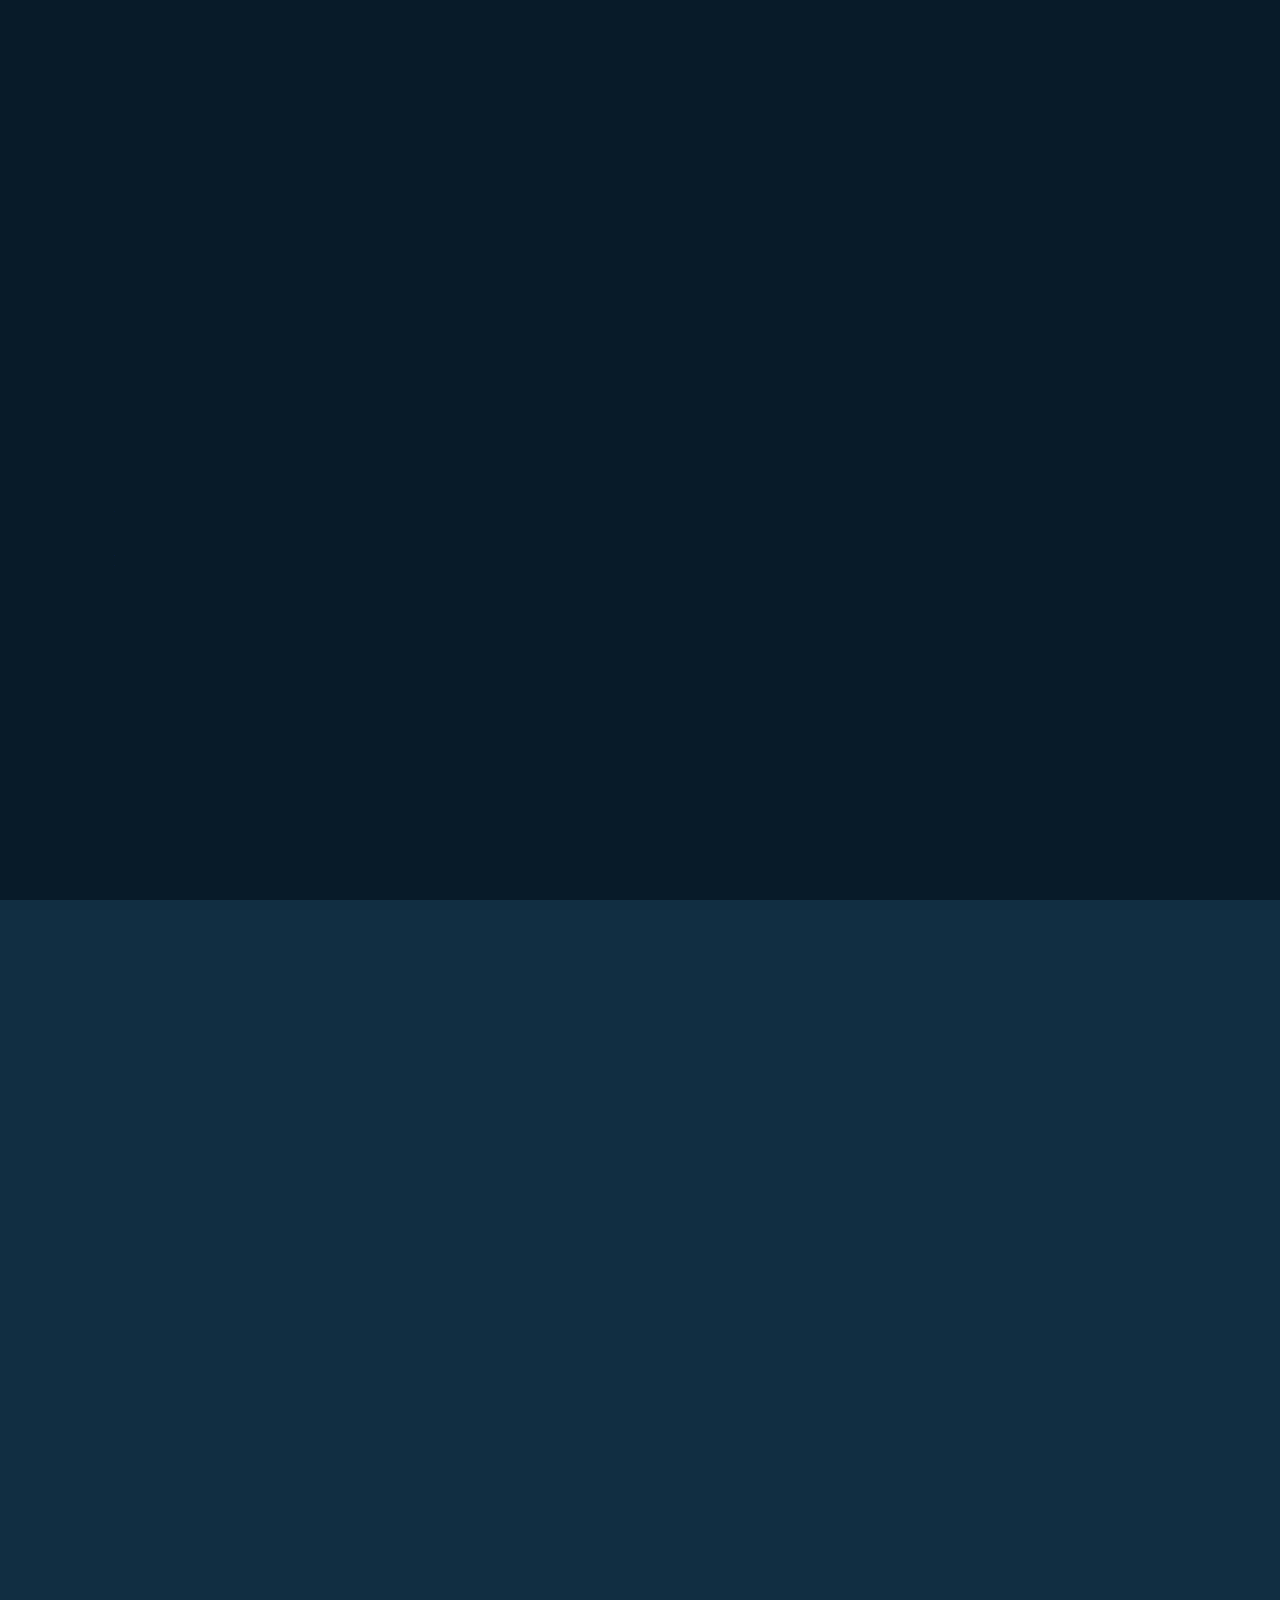
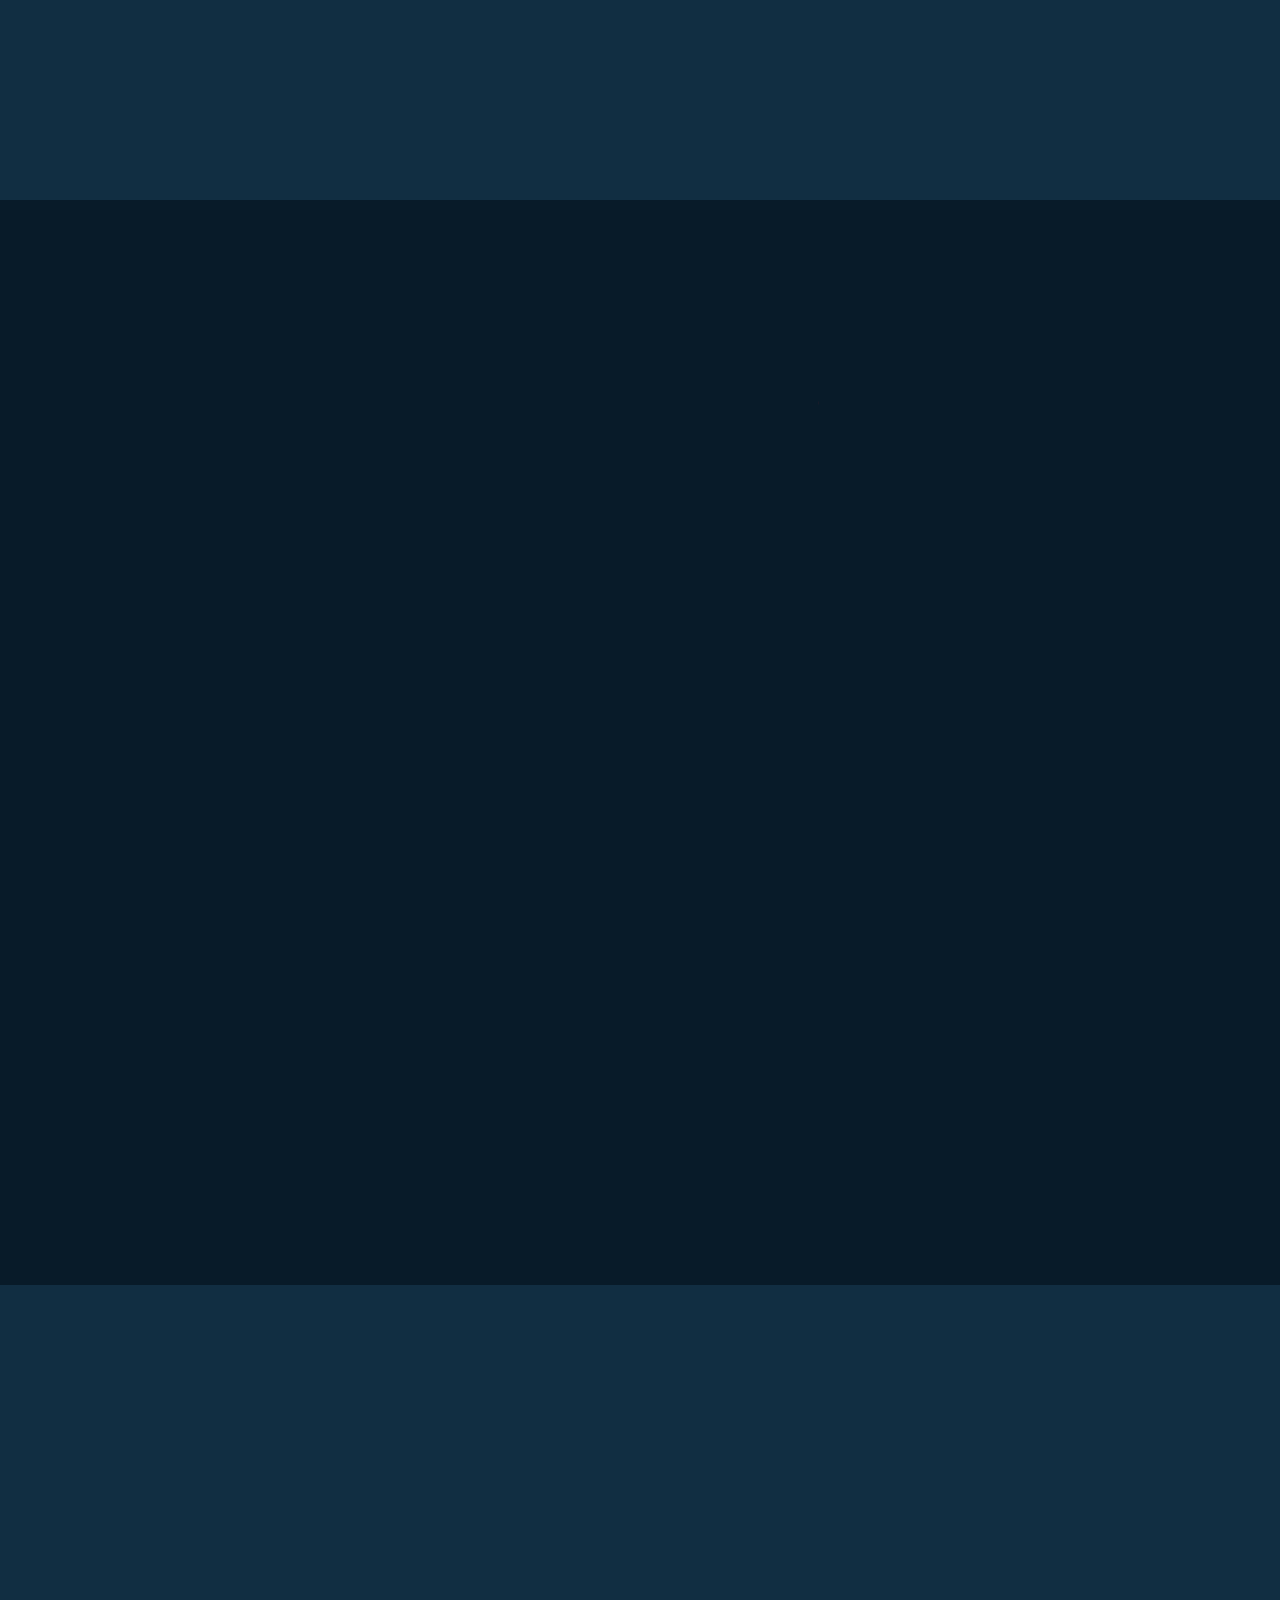
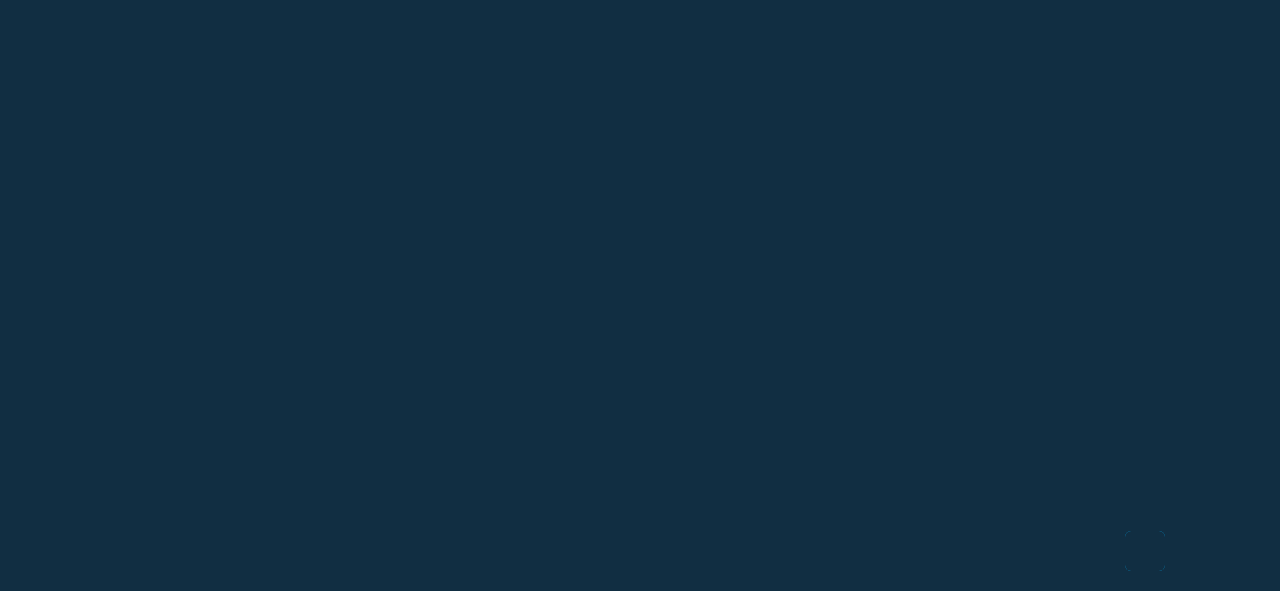
<file: index.html>
<!DOCTYPE html>
<html lang="en">
<head>
    <meta charset="UTF-8">
    <meta name="viewport" content="width=device-width, initial-scale=1.0">
    <title>Personal Portfolio Website</title>
    <link rel="stylesheet" href="style.css">
    <link href='https://unpkg.com/boxicons@2.1.4/css/boxicons.min.css' rel='stylesheet'>

</head>
<body>
    <header class="header">
        <a href="#" class="logo">Pouyan. <span class="animate" style="--i:1;"></span></a>

        <div class="bx bx-menu" id="menu-icon"> <span class="animate" style="--i:2;"></span></div>

        <nav class="navbar">
            <a href="#home" class="active">Home</a>
            <a href="#about">About</a>
            <a href="#education">Education</a>
            <a href="#skills">Skills</a>
           <!-- <a href="#contact">Contact</a> -->

            <span class="active-nav"></span>
            <span class="animate" style="--i:2;"></span>
        </nav>

        <span class="active-nav"></span>
    </header>

    <section class="home show-animate"  id="home">
        <div class="home-content">
            <h1> Hi,I'm Pouyan Batavani <span class="animate" style="--i:2;"></span></h1>
            <div class="text-animate">
            <h3>Frontend Developer | Graphic Designer</h3>
            <span class="animate" style="--i:3;"></span><br>
        </div>
            <p>
                I am a dedicated and versatile web professional skilled in both front-end and back-end development. With two years of experience, I specialize in crafting captivating and functional websites from scratch.
                <br>
                Proficient in HTML, CSS, and JavaScript, I create visually appealing and responsive user interfaces that engage and delight visitors. My expertise extends to server-side technologies like C# and ASP.NET, enabling me to build efficient, feature-rich applications that handle data management and user authentication seamlessly.
                <br>
                Alongside my technical abilities, I bring a creative touch to design. Drawing from three years of experience with 3D software like Blender and Cinema 4D, I infuse projects with stunning visual elements and animations, enhancing the overall user experience.
                <br>
             <!--  My commitment to delivering high-quality results is evident in my seamless transition between tools and languages. I am humbly dedicated to continuously improving and adapting to meet the needs of every project. It is my honor to contribute my unique skill set to the world of web development and design.>
             --><span class="animate" style="--i:4;"></span> </p>
              <div class="btn-box">
               <!--<a href="#" id='s' class="btn">Hire Me</a>--> 
                <a href="mailto:pouyanbat@yahoo.com" id='s' class="btn">Let's Talk</a>
                <span class="animate" style="--i:5;"></span>
              </div>
              <br>
        </div>
        <div class="home-sci">
                
                <a href="https://www.linkedin.com/in/pouyan-batavani-419762247/"><i class='bx bxl-linkedin' ></i></a>
            <a href="https://github.com/Pouyanbatavani"><i class='bx bxl-github'></i></a> 
            <a href="https://t.me/p00uyanb"><i class='bx bxl-telegram' ></i></a>
            <span class="animate" style="--i:6;"></span>
        </div>

        <div class="home-imghover"></div>
        <span class="animate home-img" style="--i:7;"></span>
    </section>

    <!--about section Design-->
    <section class="about" id="about">
        <h2 class="heading">About <span>Me</span> <span class="animate scroll" style="--i:1;"></span></h2>
        <div class="about-img">
            <img src="about.jpg" alt="">
            <span class="circle-spin"></span>
            <span class="animate scroll" style="--i:2;"></span>
        </div>

        <div class="about-content">
            <h3>Frontend Developer | Graphic designer<span class="animate scroll" style="--i:3;"></span></h3>
            <p>
                I am a dedicated and versatile web professional skilled in both front-end and back-end development. With two years of experience, I specialize in crafting captivating and functional websites from scratch.
                <br>
                Proficient in HTML, CSS, and JavaScript, I create visually appealing and responsive user interfaces that engage and delight visitors. My expertise extends to server-side technologies like C# and ASP.NET, enabling me to build efficient, feature-rich applications that handle data management and user authentication seamlessly.
                <br>
                <span class="animate scroll" style="--i:4;"></span>
            </p>

            <div class="btn-box btns">
                <a href="#" class="btn">Read More</a>
                <span class="animate scroll" style="--i:5;"></span>
            </div>
        </div>
    </section>

    <!--education section-->
    <section class="education" id="education">
        <h2 class="heading">My <span>Journey</span><span class="animate scroll" style="--i:1;"></span></h2>
        <div class="education-row">
            <div class="education-column">
                <h3 class="title">Education <span class="animate scroll" style="--i:2;"></span></h3>
                <div class="education-box">
                    <div class="education-content">
                        <div class="content">
                            <div class="year"><i class="bx bxs-calendar"></i>2023-2024 (expected)</div>
                            <h3>Bachelor of Web development - Harvard Online Courses</h3>
                            <p> <b>Harvard University's Full-Stack Developer Program on edX</b>, mastering both front-end and back-end web development, including:
                                Introduction to essential web technologies (HTML, CSS, JavaScript)
                                Advanced front-end techniques such as responsive design and user experience optimization
                                Proficiency in server-side programming languages (Python)
                                Comprehensive understanding of database management and deployment strategies</p>
                        </div>
                    </div>
                    <div class="education-content">
                        <div class="content">
                            <div class="year"><i class="bx bxs-calendar"></i>2020-2022 (expected)</div>
                            <h3>Bachelor of Programming - Modhej Academy</h3>
                            <p>This academy provides a comprehensive programming education covering diverse areas such as:
                                 Windows, web, and mobile development. Students learn technologies like  C#, ASP.NET, Flutter, Dart, HTML/CSS, jQuery, Angular, and Bootstrap.
                                  The curriculum includes hands-on projects and is taught by experienced instructors, preparing students for successful careers in programming across different domains.</p>
                        </div>
                    </div>
                    <div class="education-content">
                        <div class="content">
                            <div class="year"><i class="bx bxs-calendar"></i>2017-2019</div>
                            <h3>Bachelor of Architecture - Academy</h3>
                            <p>The academy, renowned for its architectural achievements across various international locations, 
                                has also played a pivotal role in shaping My education. Benefiting from its wealth of experience,
                                i've gained valuable insights into architectural projects in cities like Dubai, Tbilisi, Tehran, and Italy. Alongside its extensive project portfolio,
                                the academy's educational program has equipped me with proficiency in 3D software and a deep understanding of architectural principles.
                                This combination of hands-on experience and educational excellence sets me apart as an architect capable of merging creative design with practical functionality.</p>
                        </div>
                    </div>
                    <span class="animate scroll" style="--i:3;"></span>
                </div>
            </div>
            <div class="education-column">
                <h3 class="title">Experience <span class="animate scroll" style="--i:5;"></span></h3>
                <div class="education-box">
                    <div class="education-content">
                        <div class="content">
                            <div class="year"><i class="bx bxs-calendar"></i>2022</div>
                            <h3>Web Developer -Upwork</h3>
                            <p> Freelancing as a Front-end Developer and designer                               </p>
                        </div>
                    </div>
                    <div class="education-content">
                        <div class="content">
                            <div class="year"><i class="bx bxs-calendar"></i>2021-2021</div>
                            <h3>Graphic Design | Web Developer -Rootix </h3>
                            <p>Content production team-Nft's creator
                           </p>
                        </div>
                    </div>
                    <div class="education-content">
                        <div class="content">
                            <div class="year"><i class="bx bxs-calendar"></i>2017-2019</div>
                            <h3>interior designer-Process Int Group</h3>
                            <p>Interior designer and facility engineer
                                </p>
                        </div>
                    </div>
                    <span class="animate scroll" style="--i:6;"></span>
                </div>
            </div>
        </div>
    </section>


<!--skills section-->

<section class="skills" id="skills">
    <h2 class="heading">My <span>Skills</span><span class="animate scroll" style="--i:1;"></span></h2>


    <div class="skills-row">
        <div class="skills-column">
            <h3 class="title">Programming Skills<span class="animate scroll" style="--i:2;"></span></h3>
            
            <div class="skills-box">
                <div class="skills-content">
                    <div class="progress">
                        <h3>C#-ASP.Net <span>70%</span></h3>
                        <div class="bar"><span></span></div>
                    </div>

                        <div class="progress">
                            <h3>HTML <span>80%</span></h3>
                            <div class="bar"><span></span></div>
                        </div>
                    

                            <div class="progress">
                                <h3>CSS <span>80%</span></h3>
                                <div class="bar"><span></span></div>
                            </div>
                                <div class="progress">
                                    <h3>jQuery <span>70%</span></h3>
                                    <div class="bar"><span></span></div>
                                </div>
                                    <div class="progress">
                                        <h3>Sql <span>65%</span></h3>
                                        <div class="bar"><span></span></div>
                                 </div>
                                    <div class="progress">
                                        <h3>WordPress <span>80%</span></h3>
                                        <div class="bar"><span></span></div>
                                 </div>
                </div>
                <span class="animate scroll" style="--i:3;"></span>
            </div>
        </div>

        <div class="skills-column">
            <h3 class="title">Graphic Design Skills<span class="animate scroll" style="--i:5;"></span></h3>
            <div class="skills-box">
                <div class="skills-content">
                    <div class="progress">
                        <h3>Figma<span>70%</span></h3>
                        <div class="bar"><span></span></div>
                    </div>

                        <div class="progress">
                            <h3> Blender <span> 90% </span></h3>
                            <div class="bar"><span></span></div>
                        </div>
                            <div class="progress">
                                <h3>Cinema 4d <span>70%</span></h3>
                                <div class="bar"><span></span></div>
                            </div>
                                <div class="progress">
                                    <h3>3d's Max <span>65%</span></h3>
                                    <div class="bar"><span></span></div>
                                </div>
                                    <div class="progress">
                                        <h3>Adobe PhotoShop <span>85%</span></h3>
                                        <div class="bar"><span></span></div>
                                 </div>
                                    <div class="progress">
                                        <h3>Adobe Primere <span>70%</span></h3>
                                        <div class="bar"><span></span></div>
                                 </div>
                </div>
                <span class="animate scroll" style="--i:6;"></span>
            </div>
        </div>
    </div>
</section>

<!--contact section design
<section class="contact" id="contact">
    <h2 class="heading">contact <span>Me!</span><span class="animate scroll" style="--i:1;"></span></h2>

    <form action="#">
        <div class="input-box">
            <div class="input-field">
                <input type="text" placeholder="Full Name"
                required>
                <span class="focus"></span>
            </div>
            <div class="input-field">
                <input type="text" placeholder="Email Address" required>
                <span class="focus"></span>
            </div>
            <span class="animate scroll" style="--i:3;"></span>
        </div>

        <div class="input-box">
            <div class="input-field">
                <input type="number" placeholder="Mobile Number"
                required>
                <span class="focus"></span>
            </div>
            <div class="input-field">
                <input type="text" placeholder="Email Subject" required>
                <span class="focus"></span>
                </div>
                <span class="animate scroll" style="--i:5;"></span>
        </div>


        <div class="textarea-field">
            <textarea name="" id="" cols="30" rows="10" placeholder=""Your Message required></textarea>
            <span class="focus"></span>
            <span class="animate scroll" style="--i:7;"></span>
        </div>
        <div class="btn-box btns">
            <button type="submit" class="btn">Submit</button>
            <span class="animate scroll" style="--i:9;"></span>
        </div>
    </form>
</section> -->


<footer class="footer">
    <div class="footer-text">
        <p>Copy &copy:2023 by Pouyan | All Rights Reserved. </p>
        
        <span class="animate scroll" style="--i:1;"></span>
    </div>

    <div class="footer-iconTop">
        <a href="#"><i class="bx bx-up-arrow-alt"></i></a>
        <span class="animate scroll" style="--i:2;"></span>
    </div>
</footer>


<script src="js/script.js"></script>
    
</body> 
</html>
</file>
<file: style.css>
@import url(); 

  *{
    margin: 0;
    padding: 0;
    box-sizing:border-box;
    font-family: 'poppins',sans-serif;
    text-decoration: none;
    border: none;
    outline: none;
    scroll-behavior: smooth;

  }
  :root{
    --bg-color:#081b29;
    --second--bg-color:#112e42;
    --text-color:#ededed;
    --main-color:#00abf0;
  }

  html{
    font-size: 62.5%;
    overflow-x: hidden;
  }

  body{
   background: var(--bg-color);
   color:var(--text-color);

  }

  .header{
    position: fixed;
    top: 0;
    left: 0;
    width: 100%;
    padding: 2rem 9%;
    background: transparent;
    display: flex;
    justify-content: space-between;
    align-items: center;
    z-index: 100;
    transition: .3s;
  }

  .header.sticky {
    background:var(--bg-color);
  }

  .logo{
    position: relative;
    font-size: 25px;
    color: var(--text-color);
    text-decoration: none;
    font-weight: 600;
    
  }

  /*.logo::before{
    content: '';
    position: absolute;
    top: 0;
    right: 0;
    width: 100%;
    height: 100%;
    background:var(--bg-color);
    animation: showRight 1s ease forwards;
    animation-delay: .4s;
  }*/
  .navbar{
    position: relative;
  }

  .navbar a { 
    font-size: 18px;
    color: var(--text-color);
    text-decoration: none;
    font-weight: 500;
    margin-left: 35px;
    transition: .3s;
  }
  .navbar a:hover,
  .navbar a.active{
     color:var(--bg-color)
  }

  #menu-icon{
    margin-left: 65%;
    position: relative;
    font-size: 3.6rem;
    color: var(--text-color);
    cursor: pointer;
    display: none;
  }

  section{
    min-height: 100vh;
    padding: 10rem 9% 2rem;

  }

.home{
    height: 100vh; 
    background:url('Imef.png') no-repeat;
    display: flex;
    align-items: center;
    padding: 0 9%;
    background-size: cover;
    background-position: center;
}
.home-content{
    z-index: 99  ;
    max-width:60rem;
}


.home-content h1{
  position: relative;
  display: inline-block;
    font-size: 5.6rem;
    font-weight: 700;
    line-height: 1.3;
    color:var(--text-color);
}

.home-content .text-animate{
  position: relative;
  width: 32.8rem;
}
 .home-content .text-animate h3{
  font-size: 3.2rem;
  font-weight: 700;
  color: transparent;
  -webkit-text-stroke:.7px var(--main-color);
  background-image: linear-gradient(var(--main-color),var(--main-color));
  background-repeat: no-repeat;
  -webkit-background-clip: text;
  background-position: -33rem 0;
}

.home.show-animate .home-content .text-animate h3{
  animation: homeBgText 6s linear infinite;
  animation-delay: 2s;
}

 .home-content .text-animate h3::before{
  content: '';
  position: absolute;
  top: 0;
  left: 0;
  width: 0;
  height: 100%;
  border-right: 2px solid var(--main-color);
  z-index: -1;
 }

 .home.show-animate .home-content .text-animate h3::before{
  animation: homeCursorText 6s linear infinite;
  animation-delay: 2s;
 }

/*.home-content h1::before{
  content: '';
  position: absolute;
  top: 0;
  right: 0;
  width: 100%;
  height: 100%;
  background: var(--bg-color);
  animation: showRight 1s ease forwards;
  animation-delay: 1s;
}*/


.home-content h3{
  position: relative;
    font-size: 24px;
    font-weight: 700;
    color: var(--main-color);
}

/*.home-content h3::before{
  content: '';
  position: absolute;
  top: 0;
  right: 0;
  width: 100%;
  height: 100%;
  background: var(--bg-color);
  animation: showRight 1s ease forwards;
  animation-delay: 1.3s;
}*/


.home-content p{
  position: relative;
    font-size: 1.6rem;
    margin:  0rem 0 4rem;
    color: var(--text-color);
}

/*.home-content p::before{
  content: '';
  position: absolute;
  top: 0;
  right: 0;
  width: 100%;
  height: 100%;
  background: var(--bg-color);
  animation: showRight 1s ease forwards;
  animation-delay: 1.6s;
}*/ 


 .btn-box{
  position: relative;
    display: flex;
    justify-content: space-between;
    width: 34.5rem;;
    height: 5rem;
}

/*.home-content .btn-box::before{
  content: '';
  position: absolute;
  top: 0;
  right: 0;
  width: 100%;
  height: 100%;
  background: var(--bg-color);
  animation: showRight 1s ease forwards;
  animation-delay: 1.9s;
  z-index: 2;
}*/

.btn-box .btn{
    position: relative;
    display: inline-flex;
    justify-content: center;
    align-items: center;
    width: 150px;
    height: 100%;
    background:var(--main-color);
    border: 2px solid var(--main-color);
    border-radius: 8px;
    font-size: 19px;
    color: var(--bg-color);
    text-decoration: none;
    font-weight: 600;
    z-index: 1;
    letter-spacing: 1px;
    overflow: hidden;
    transition: .5s;
}
.btn-box .btn:hover{
    color:var(--main-color);
}
.btn-box .btn:nth-child(2){
    background: transparent;
    color:var(--main-color);
}

.btn-box .btn:nth-child(2):hover{
    color: var(--bg-color);
}
.btn-box .btn:nth-child(2)::before{
    background:var(--main-color);
}

.btn-box .btn::before{
    content: '';
    position: absolute;
    top: 0;
    left: 0;
    width: 0;
    height: 100%;
    background:var(--bg-color);
    z-index: -1;
    transition: .5s;
}
.btn-box .btn:hover::before{
    width: 100%;
}

.home-sci{
  position: absolute;
  bottom: 40px;
  width: 170px;
  display: flex;
  justify-content: space-between;
}

/*.home-sci::before{
  content: '';
  position: absolute;
  top: 0;
  right: 0;
  width: 100%;
  height: 100%;
  background:var(--bg-color);
  animation: showRight 1s ease forwards;
  animation-delay: 2.5s;
  z-index: 2;
}
*/

 .home-sci a{
  position: relative;
  display: inline-flex;
  justify-content: center;
  align-items: center;
  width: 40px;
  height: 40px;
  background: transparent;
  border: 2px solid var(--main-color);
  border-radius: 50%;
  font-size: 20px;
  color:var(--main-color);
  text-decoration: none;
  z-index: 1;
  overflow: hidden;
  transition: .5s;
 }
 .home-sci a:hover{
  color:#ededed;
 }

 .home-sci a::before {
  content: '';
  position: absolute;
  top: 0;
  left: 0;
  width: 0;
  height: 100%;
  background: var(--main-color);
  z-index: -1;
  transition: .5s;

 }

 .home-sci a:hover::before{
  width: 100%;
 }
 .home-imghover{
  position: absolute;
  top: 0;
  right: 0;
  width: 45%;
  height: 100%;
  background: transparent;
  transition: 3s;
  animation: manipActiveHover .1s forwards;
  animation-delay: .4s;
  pointer-events: none;
}

 .home-imghover:hover{
  background:var(--bg-color);
  opacity: .8;
 }

 /*.home-imghover::before{
  content: '';
  position: absolute;
  top: 0;
  right: 0;
  width: 100%;
  height: 100%;
  background:var(--bg-color);
  animation: showRight 1s ease forwards;
  animation-delay: 3s;
  z-index: 100;
}*/

 /* KEYFRAMES ANIMATION */
 @keyframes showRight{
  100%{
    width: 0;
  }
 }

 @keyframes manipActiveHover{
  100%{
    pointer-events: auto;
  }
 }

@keyframes homeBgText {
  
  0%,
  10%,
  100%{
    background-position: -33rem 0;
  }
  65%,
  85%{
    background-position: 0 0;
  }
}

@keyframes homeCursorText {
  
  0%,
  10%,
  100%{
    width: 0;
  }
  65%,
  75%,
  85%{
    width: 100%;
    opacity: 1;
  }
  75%,
  81%{
    opacity: 0;
  }
}


 .about {
 display: flex;
 justify-content: center;
 align-items: center;
 flex-direction: column;
 gap: 2rem;
 background:var(--second--bg-color);
 padding-bottom: 6rem;
 }

 .heading{
  position: relative;
  font-size: 5rem;
  margin-bottom: 3rem;
  text-align: center;
  color: var(--text-color);
 }
 span{
  color: var(--main-color);
 }

 .about-img {
  position: relative;
  width: 250px;
  height: 250px;
  border-radius: 50%;
  display:flex;
  justify-content:center;
  background-color: var(--second--bg-color);
  align-items: center;
 }
.about-img img{
  width: 90%;
  border-radius: 50%;
  border: .2rem solid var(--main-color);
}

.about-img .circle-spin{
  position: absolute;
  top: 50%;
  left: 50%;
  transform: translate(-50%,-50%)rotate(0);
  width: 100%;
  height: 100%;
  border-radius: 50%;
  border-top: .2rem solid var(--second--bg-color);
  border-bottom: .2rem solid var(--second--bg-color);
  border-left: .2rem solid var(--main-color);
  border-right: .2rem solid var(--main-color);
  animation: aboutSpinner  8s linear infinite;
}

.about-content{
  text-align: center;
}
.about-content h3{
  position: relative;
  display: inline-block;
  color: var(--main-color);
  font-size: 2.3rem;
}
.about-content p{
  position: relative;
  font-size: 1.6rem;
  margin: 2rem 0 3rem;
  color: var(--text-color);
}
.btn-box.btns{
  display: inline-block;
  width: 15rem;
}

.education{
  display: flex;
  justify-content: center;
  align-items: center;
  flex-direction: column;
  min-height: auto;
  padding-bottom: 5rem;
}
.education .education-row{
display: flex;
flex-wrap: wrap;
gap: 5rem;
}
.education-row .education-column{
  flex: 1 1 40rem;

}
.education-column .title{
  position: relative;
  display: inline-block;
  color: var(--text-color);
  font-size: 2.5rem;
  margin: 0 0 1.5rem 2rem;
}
.education-column .education-box{
  position: relative;
  border-left: .2rem solid var(--main-color);
}
.education-box .education-content{
  position: relative;
  padding-left: 2rem;
}
.education-box .education-content::before{
  content: '';
  position: absolute;
  top: 0;
  left: -1.1rem;
  width: 2rem;
  height: 2rem;
  background: var(--main-color);
  border-radius: 50%;
  z-index: -1;
}
.education-content .content{
  position: relative;
  padding: 1.5rem;
  border: .2rem solid var(--main-color);
  border-radius: .6rem;
  margin-bottom: 2rem;
  overflow: hidden;
}
.education-content .content::before{
  content: '';
  position: absolute;
  top: 0;
  left: 0;
  width: 0;
  height: 100%;
  background: var(--main-color);
  z-index: -1;
  transition: .5s;
}
.education-content .content:hover:before{
  width: 100%;
}


.education-content .content .year{
  font-size: 1.5rem;
  color: var(--main-color);
  padding-bottom: .5rem;
}
.education-content .content .year i{
  padding-right: .5rem;
}
.education-content .content h3{
  color: var(--text-color);
  font-size: 2rem;
}
.education-content .content p{
  color: var(--text-color);
  font-size: 1.6rem;
  padding-top: .5rem;
}

.skills{
  min-height: auto;
  padding-bottom: 7rem;
  background: var(--second--bg-color);
}

.skills h2{
  display: inline-block;
  left: 50%;
  transform: translate(-50%);
}
.skills .skills-row{
  display: flex;
  flex-wrap: wrap;
  gap: 5rem;
}
.skills-row .skills-column {
  flex: 1 1 40rem;

} 
.skills-column .title {
  position: relative;
  display: inline-block;
  color:var(--text-color);
  font-size: 2.5rem;
  margin: 0 0 1.5rem;
}
.skills-column .skills-box{
  position: relative;
}

.skills-box .skills-content {
  position:relative;
  border: .2rem solid var(--main-color);
  border-radius: .6rem;
  padding:.5rem 1.5rem;
  overflow: hidden;

}

.skills-box .skills-content::before {
  content: '';
  position: absolute;
  top: 0;
  left: 0;
  width: 0;
  height: 100%;
  background:var(--bg-color);
  z-index: -1;
}
.skills-box .skills-content:hover::before {
  width: 100%;
}



.skills-content .progress{
  padding: 1rem 0;
}
.skills-content .progress h3 {
  position: relative;
  display: inline-block;
  font-size: 1.7rem;
  display: flex;
  justify-content:space-between;
}

.skills-content .progress h3 span {
  color: var(--text-color);
}
.skills-content .progress .bar{
  height: 2.5rem;
  border-radius: .6rem;
  border: .2rem solid var(--main-color);
  padding: .5rem;
  margin: 1rem 0;
}

.skills-content .progress .bar span{
    display: block;
    height: 100%;
    border-radius: .3rem;
    background-color: var(--main-color)
  }

  .skills-column:nth-child(1) .skills-content  .progress:nth-child(1) .bar span{
    width: 70%; 
  }
  .skills-column:nth-child(1) .skills-content .progress:nth-child(2) .bar span{
    width: 80%;
  }
  .skills-column:nth-child(1) .skills-content .progress:nth-child(3) .bar span{
    width: 80%;
  }
  .skills-column:nth-child(1) .skills-content .progress:nth-child(4) .bar span{
    width: 70%;
  }
  .skills-column:nth-child(1) .skills-content .progress:nth-child(5) .bar span{
    width: 65%;
  }
  .skills-column:nth-child(1) .skills-content .progress:nth-child(6) .bar span{
    width: 80%;
  }
  

  .skills-column:nth-child(2) .skills-content  .progress:nth-child(1) .bar span{
    width: 70%;
  }
  .skills-column:nth-child(2) .skills-content .progress:nth-child(2) .bar span{
    width: 90%;
  }
  .skills-column:nth-child(2) .skills-content .progress:nth-child(3) .bar span{
    width: 70%;
  }
  .skills-column:nth-child(2) .skills-content .progress:nth-child(4) .bar span{
    width: 65%;
  }
  .skills-column:nth-child(2) .skills-content .progress:nth-child(5) .bar span{
    width: 85%;
  }
  .skills-column:nth-child(2) .skills-content .progress:nth-child(6) .bar span{
    width: 70%; 
  }

  .contact{
    min-height: auto;
    padding-bottom: 7rem;
  }

  .contact h2{
    display: inline-block;
    left: 50%;
    transform: translateX(-50%);
  }
  .content form{
    max-width: 70rem;
    margin:0 auto;
    text-align: center;
  }
  .contact form .input-box{
    position: relative;
    display: flex;
    justify-content: space-between;
    flex-wrap: wrap;
  }


  .contact form .input-box .input-field{
    position: relative;
    width: 49%;
    margin: .8rem 0;

  }
  .contact form .input-box .input-field input,
  .contact form .textarea-field textarea{
     width: 100%;
     height: 100%;
     padding: 1.5rem;
     font-size: 1.6rem;
     color: var(--text-color);
     background: transparent;
     border-radius: .6rem;
     border:.2rem solid var(--main-color);

  }

  .contact form .input-box .input-field input::placeholder,
  .contact form .textarea-field textarea::placeholder{
    color: var(--text-color);
  }
.contact form .focus{
position: absolute;
top: 0;
left: 0;
width: 0;
height: 100%;
background-color:var(--second--bg-color);
border-radius: .6rem;
z-index: -1;
transition: .5s;
}
.contact form .input-box .input-field input:focus~.focus,
.contact form .input-box .input-field input:valid~.focus,
.contact form .textarea-field textarea:focus~.focus,
.contact form .textarea-field textarea:valid~.focus
{
  width: 100%;
}

  .contact form .textarea-field{
    position: relative;
    margin: .8rem 0 2.7rem;
    display: flex;

  }

  .contact form .textarea-field textarea{
    resize: none;
  }

  .footer{
    display: flex;
    justify-content: space-between;
     align-items: center;
     flex-wrap: wrap;
     padding: 2rem 9%;
     background: var(--second--bg-color);

  }
  .footer-text,
  .footer-iconTop{
    position: relative;
  }



  .contact form .btn-box.btns .btn{
    cursor: pointer;
  }
  .footer-text p{
   font-size: 1.6rem;
   color: #ededed;   

  }
  .footer-iconTop{
    position: relative;
    display:inline-flex ;
    justify-content: center;
    align-items: center;
    padding: .8rem;
    background: var(--main-color);
    border-radius: .2rem solid var(--main-color);
    border-radius: .6rem;
    z-index: 1;
    overflow: hidden;
  }

  .footer-iconTop a::before{
    content: '';
    position: absolute;
    top: 0;
    left: 0;
    width: 100%;
    height: 0;
    background: var(--second--bg-color);
    z-index: -1;
    transition: .5s;
  }
  .footer-iconTop a:hover::before{
    height: 100%;
  }

  .footer-iconTop a i{
    font-size: 2.4rem;
    color: var(--bg-color);
    transition: .5s;
  }
  .footer-iconTop a:hover i{
    color: var(--main-color);
  }

  
/*Animation Reload And Scroll*/
.animate{
  position: absolute;
  top: 0;
  right: 0;
  width: 100%;
  height: 100%;
  background:var(--bg-color);
  z-index: 98;
}

.animate.home-img{
  width: 50%;
}

.logo .animate,
.navbar .animate,
#menu-icon .animate,
.home.show-animate .animate{
  animation: showRight 1s ease forwards;
  animation-delay: calc(.3s * var(--i));
}

.animate.scroll{
  transition: 1s ease;
  transition-delay:calc(.3s / var(--i));
  animation: none;
}

section:nth-child(odd) .animate.scroll,
.footer .animate.scroll{
  background: var(--second--bg-color);
}

.education .education-box .animate.scroll{
  width: 105%;
}

.about.show-animate .animate.scroll,
.education.show-animate .animate.scroll,
.education.show-animate .education-box .animate.scroll,
.skills.show-animate .animate.scroll,
.contact.show-animate .animate.scroll,
.footer.show-animate .animate.scroll{
  transition-delay: calc(.3s * var(--i));
  width: 0;
}

 /* Breakpoints */
 @media(max-width:1200px){
  html{
    font-size:55%;
  }
 }

 @media (max-width:991px){
  .header{
    padding: 2rem 4%;
  }
  section{
    padding: 10rem 4%;
  }
  .home{
    padding: 0 4%;
  }
  .footer{
    padding: 2rem 4%;
  }
 }

 @media (max-width:850px){
  .animate.home-img{
    width: 55%;
  }
 }

 @media (max-width:768px){
  .header{
    background: var(--bg-color);
  }
  #menu-icon{
    display: block;
  }
  .navbar{
    position: absolute;
    top: 100%;
    left: -100%;
    width: 100%;
    padding: 1rem 4%;
    background-color: var(--bg-color);
    box-shadow: 0 .5rem 1rem rgba(0, 0, 0, .2);
    z-index: 1;
    transition: 0.25s ease;
    transition-delay: .25s;
  }

  .navbar.active{
    left:0;
    transition-delay: 0s;
  }

  .navbar .active-nav{
    position: absolute;
    top:0;
    left: -100%;
    width: 100%;
    height: 100%;
    background: var(--main-color);
    border-top: .1rem solid  rgba(0, 0, 0, .2);
    z-index: -1;
    transition:.25s ease;
    transition-delay: 0s;
  }
  .navbar.active .active-nav{
    left: 0;
    transition: 0s;
  }
  .navbar a{
    display: block;
    font-size: 2rem;
    margin: 3rem 0;
    transform: translateX(-20rem);
    transition: .25s ease;
    transition-delay: 0s;
  }
  .navbar.active a{
    transform: translateX(0);
    transition-delay: .25s;
    
  } 
.home-imghover{
  pointer-events: none;
  background: var(--bg-color);
  opacity: .6;
}
  
 }
 @media (max-width:520px){

  html{
    font-size: 50%;
  }
  .home-content h1{
    display: flex;
    flex-direction: column;
  }
.home-sci{
  width: 160px;
}
.home-sci a{
  width: 38px;
  height: 38px;
}

 }

 @media (max-width:462px){
  .home-content h1{
    font-size: 5.2rem;
  }
  .education{
    padding:  10rem 4% 5rem 5%;

  }
  .contact form .input-box .input-field{
    width: 100%;
  }
  .footer{
    flex-direction: column-reverse;
  }
  .footer p{
    text-align: center;
    margin-top: 2rem;
  }
 }

 @media (max-width:375px){
  .home{
    justify-content: center;
  }
  .home-content{
    display: flex;
    align-items: center;
    flex-direction: column;
    text-align: center;
  }
  .home-content h1{
    font-size: 5rem;
  }
  .home-content p{
    font-size: 12px;
  }
  .btn-box .btn {
    width: 100px;
    height: 100%;
    border-radius: 8cm;
    font-size: 15px;
    font-weight: 300;
  }
  .home-sci{
    width: 120px;
    bottom: 16px;
  }
  .home-sci a{
    width: 30px;
    height: 30px;
  }
 }
 
 @keyframes aboutSpinner{
  100%{
    transform: translate(-50%,-50%) rotate(360deg);
  }
 }
</file>
